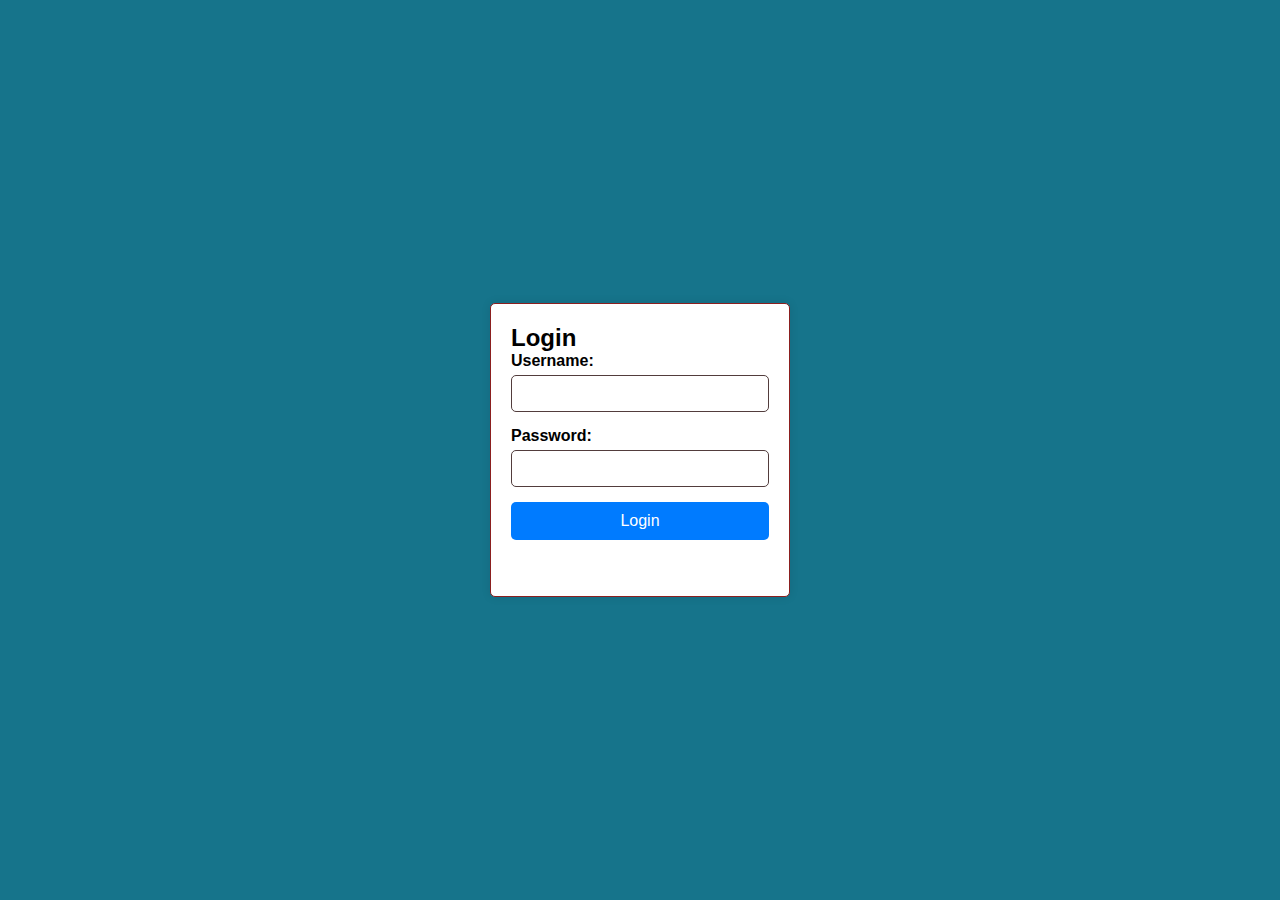
<file: index.html>
<!DOCTYPE html>
<html lang="en">
<head>
    <meta charset="UTF-8">
    <meta name="viewport" content="width=device-width, initial-scale=1.0">
    <title>Login Page</title>
    <link rel="stylesheet" href="style.css">
    <!-- <script src="https://code.jquery.com/jquery-3.5.1.min.js"></script> -->
</head>
<body>
    <div class="login-container" id="loginContainer">
        <h2>Login</h2>
        <form id="loginForm">
            <div class="form-group">
                <label for="username">Username:</label>
                <input type="text" id="username" name="username" required>
            </div>
            <div class="form-group">
                <label for="password">Password:</label>
                <input type="password" id="password" name="password" required>
            </div>
            <button type="submit">Login</button>
        </form>
        <br>
        <br>

        <p id="message"></p>
    </div>
    <br>
    <br>
    <br>
    <div class="content">
        <p id="namelist"></p>
      </div>
    
   <script src="script.js"></script>
</body>
</html>
</file>
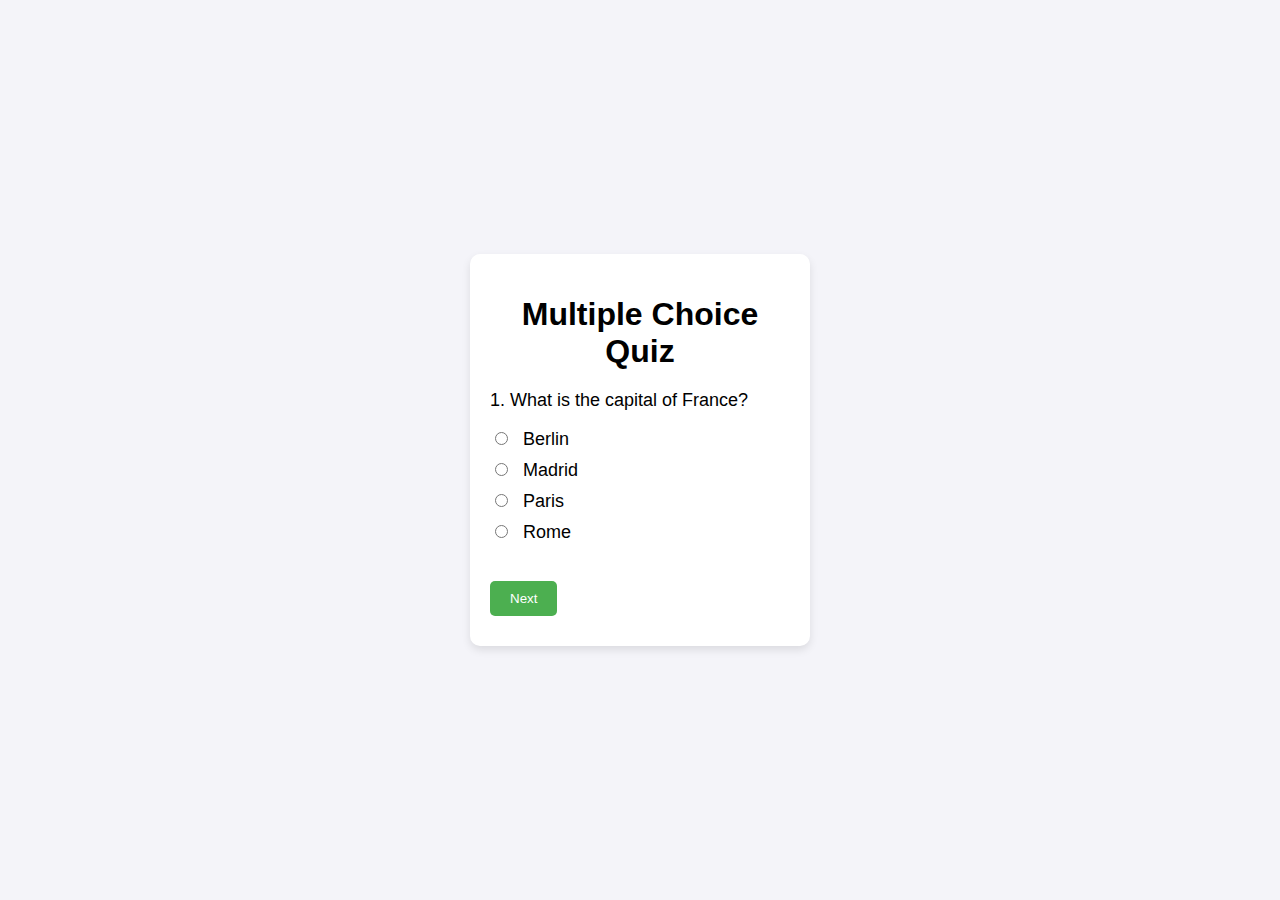
<file: msq question/index.html>
<!DOCTYPE html>
<html lang="en">
<head>
  <meta charset="UTF-8">
  <meta name="viewport" content="width=device-width, initial-scale=1.0">
  <title>Multiple Choice Quiz</title>
  <link rel="stylesheet" href="style.css">
 
</head>
<body>

<div class="quiz-container">
    <h1>Multiple Choice Quiz</h1>
  <div id="question1" class="question">
    <p>1. What is the capital of France?</p>
    <ul class="options">
      <li><input type="radio" name="q1" value="A" id="q1A"> <label for="q1A">Berlin</label></li>
      <li><input type="radio" name="q1" value="B" id="q1B"> <label for="q1B">Madrid</label></li>
      <li><input type="radio" name="q1" value="C" id="q1C"> <label for="q1C">Paris</label></li>
      <li><input type="radio" name="q1" value="D" id="q1D"> <label for="q1D">Rome</label></li>
    </ul>
    <button class="button" onclick="nextQuestion(1)">Next</button>
  </div>

  <div id="question2" class="question hidden">
    <p>2. Which language is primarily used for web development?</p>
    <ul class="options">
      <li><input type="radio" name="q2" value="A" id="q2A"> <label for="q2A">C++</label></li>
      <li><input type="radio" name="q2" value="B" id="q2B"> <label for="q2B">Java</label></li>
      <li><input type="radio" name="q2" value="C" id="q2C"> <label for="q2C">HTML</label></li>
      <li><input type="radio" name="q2" value="D" id="q2D"> <label for="q2D">Python</label></li>
    </ul>
    <button class="button" onclick="nextQuestion(2)">Next</button>
  </div>

  <div id="question3" class="question hidden">
    <p>3. What is the largest planet in our solar system?</p>
    <ul class="options">
      <li><input type="radio" name="q3" value="A" id="q3A"> <label for="q3A">Earth</label></li>
      <li><input type="radio" name="q3" value="B" id="q3B"> <label for="q3B">Jupiter</label></li>
      <li><input type="radio" name="q3" value="C" id="q3C"> <label for="q3C">Mars</label></li>
      <li><input type="radio" name="q3" value="D" id="q3D"> <label for="q3D">Saturn</label></li>
    </ul>
    <button class="button" onclick="nextQuestion(3)">Next</button>
  </div>

  <div id="question4" class="question hidden">
    <p>4. Which element has the chemical symbol 'O'?</p>
    <ul class="options">
      <li><input type="radio" name="q4" value="A" id="q4A"> <label for="q4A">Oxygen</label></li>
      <li><input type="radio" name="q4" value="B" id="q4B"> <label for="q4B">Gold</label></li>
      <li><input type="radio" name="q4" value="C" id="q4C"> <label for="q4C">Iron</label></li>
      <li><input type="radio" name="q4" value="D" id="q4D"> <label for="q4D">Copper</label></li>
    </ul>
    <button class="button" onclick="nextQuestion(4)">Next</button>
  </div>

  <div id="question5" class="question hidden">
    <p>5. Who wrote "To Kill a Mockingbird"?</p>
    <ul class="options">
      <li><input type="radio" name="q5" value="A" id="q5A"> <label for="q5A">Harper Lee</label></li>
      <li><input type="radio" name="q5" value="B" id="q5B"> <label for="q5B">J.K. Rowling</label></li>
      <li><input type="radio" name="q5" value="C" id="q5C"> <label for="q5C">Mark Twain</label></li>
      <li><input type="radio" name="q5" value="D" id="q5D"> <label for="q5D">Ernest Hemingway</label></li>
    </ul>
    <button class="button" onclick="submitQuiz(5)">Submit</button>
  </div>

  <div id="result" class="result hidden"></div>
</div>
<script src="script.js"></script>

</body>
</html>
</file>
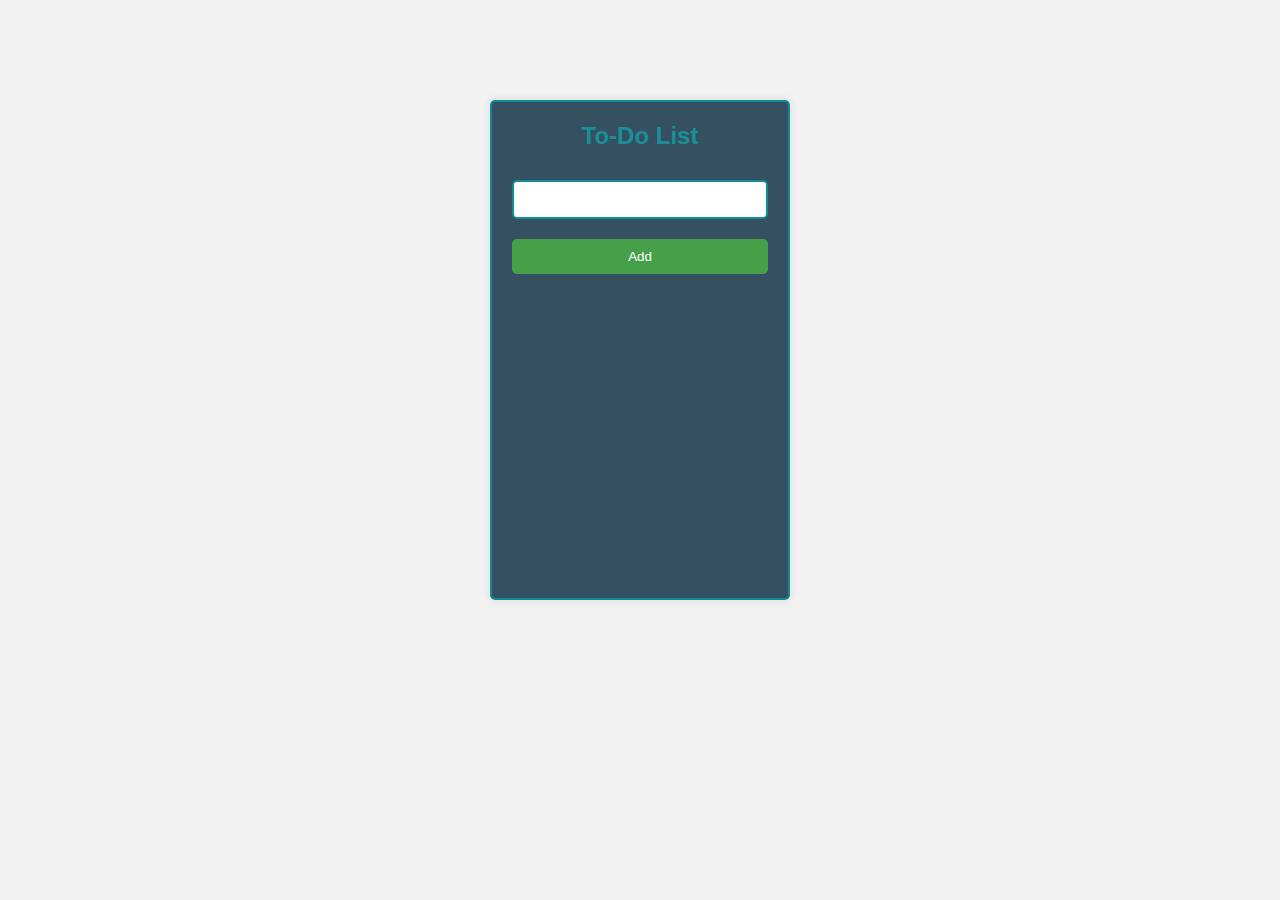
<file: ToDoList/index.html>
<!DOCTYPE html>
<html lang="en">
<head>
    <meta charset="UTF-8">
    <meta name="viewport" content="width=device-width, initial-scale=1.0">
    <title>To-Do List</title>
   <link rel="stylesheet" href="style.css">
</head>
<body>
   
    <div class="content">
        <h2>To-Do List</h2>
        <form id="todoForm">
            <input type="text" id="newItem" placeholder="">
            <button type="button" id="addButton">Add</button>
        </form>
        <ul id="todoItems"></ul>
    </div>
       
           
      
   
  <script src="script.js"></script>
</body>
</html>
</file>
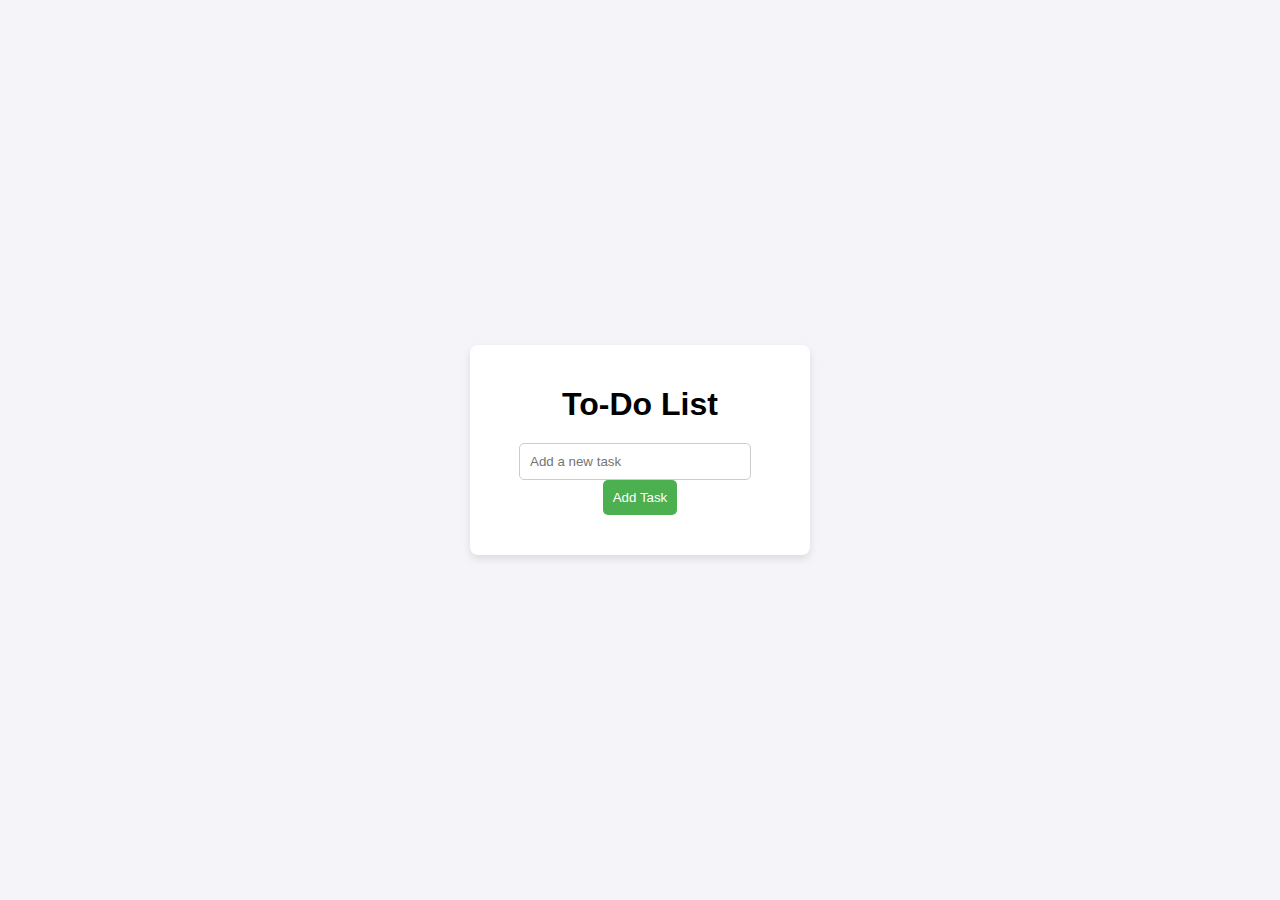
<file: Todolist2/index.html>
<!DOCTYPE html>
<html lang="en">
<head>
    <meta charset="UTF-8">
    <meta name="viewport" content="width=device-width, initial-scale=1.0">
    <title>To-Do List</title>
    <link rel="stylesheet" href="style.css">
</head>
<body>
    <div class="todo-container">
    <form action="Don"></form>
        <h1>To-Do List</h1>
        <input type="text" id="todo-input" placeholder="Add a new task">
        <button id="add-btn">Add Task</button>

        <ul id="todo-list"></ul>
    </div>
    </form>
    <script src="script.js"></script>
</body>
</html>
</file>
<file: style.css>
/* CSS Document */
* {
    box-sizing: border-box;
    margin: 0;
    padding: 0;
}
body {
    font-family: Arial, sans-serif;
    background-color: #16748b;
    display: flex;
    justify-content: center;
    align-items: center;
    height: 100vh;
    margin: 0;
}
.login-container {
    width: 300px;
    padding: 20px;
    background-color: #fff;
    border: 1px solid #8b1f1f;
    border-radius: 5px;
    box-shadow: 0 0 10px rgba(0, 0, 0, 0.1);
}
.form-group {
    margin-bottom: 15px;
}
label {
    display: block;
    margin-bottom: 5px;
    font-weight: bold;
}
input {
    width: 100%;
    padding: 10px;
    border-radius: 5px;
    border: 1px solid #523d3d;
    box-sizing: border-box;
}
button {
    width: 100%;
    padding: 10px;
    background-color: #007bff;
    color: #fff;
    border: none;
    border-radius: 5px;
    cursor: pointer;
    font-size: 16px;
}
button:hover {
    background-color: #0056b3;
}
</file>
<file: msq question/style.css>
body {
  font-family: Arial, sans-serif;
  background-color: #f4f4f9;
  display: flex;
  justify-content: center;
  align-items: center;
  height: 100vh;
  margin: 0;
}

.quiz-container {
  background: white;
  padding: 20px;
  border-radius: 10px;
  box-shadow: 0 4px 8px rgba(0, 0, 0, 0.1);
  width: 300px;
}

.question {
  font-size: 18px;
  margin-bottom: 10px;
}

.options {
  list-style-type: none;
  padding: 0;
}

.options li {
  margin: 10px 0;
}

.options input {
  margin-right: 10px;
}

.button {
  background-color: #4CAF50;
  color: white;
  border: none;
  padding: 10px 20px;
  text-align: center;
  display: inline-block;
  border-radius: 5px;
  cursor: pointer;
  margin-top: 20px;
}

.button:disabled {
  background-color: #ccc;
  cursor: not-allowed;
}

.hidden {
  display: none;
}

.result {
  font-size: 18px;
  margin-top: 20px;
  color: #4CAF50;
}
.quiz-container h1 {
  text-align: center;
  margin-bottom: 20px;
}
</file>
<file: ToDoList/style.css>
*  {
    margin: 0;
    padding: 0;
    box-sizing: border-box;
}

body {
    font-family: Arial, sans-serif;
    background-color: #f2f2f2;
    display: flex;
    justify-content: center;
    height: 100vh;
    margin: 0;

}

.content {
    background-color: #fff;
    padding: 20px;
    border-radius: 5px;
    box-shadow: 0 0 10px rgba(0, 0, 0, 0.1);
    width: 300px;
    margin-top: 20px; 
    box-sizing: border-box;
    margin-top: 100px;
    margin-bottom: 300px;
    border: 2px solid #0f8d96;
    background-color: rgb(53, 81, 97);

}

.content h2 {
    margin-bottom: 20px;
    text-align: center;
    color: #1a8f97;


}
.content input[type="text"] {
    width: 100%;
    padding: 10px;
    margin: 10px 0;
    border: 2px solid #0f8d96;
    border-radius: 5px;
    box-sizing: border-box;
}
.content button {
    width: 100%;
    padding: 10px;
    margin: 10px 0;
    border: none;
    border-radius: 5px;
    background-color: #45a049;
    color: white;
    cursor: pointer;
}
.content button:hover {
    background-color: #3e8e41;
}

.content li {
    padding: 10px;
    border: 1px solid #ddd;
    border-radius: 5px;
    margin-bottom: 5px;
    display: flex;
    justify-content: space-between;
    align-items: center;
}
.content li button {
    padding: 5px 10px;
    background-color: #f44336;
    color: white;
    border: none;
    border-radius: 5px;
    cursor: pointer;
}
.content li button:hover {
    background-color: #d32f2f;
}
.id ul {
    list-style-type: none;
    padding: 0;
}
.todo form {
    display: flex;
}
</file>
<file: Todolist2/style.css>
body {
    font-family: Arial, sans-serif;
    background-color: #f4f4f9;
    display: flex;
    justify-content: center;
    align-items: center;
    height: 100vh;
    margin: 0;
  
}

.todo-container {
    background-color: white;
    padding: 20px;
    border-radius: 8px;
    box-shadow: 0 4px 8px rgba(0, 0, 0, 0.1);
    width: 300px;
    text-align: center;
    position: static;
    overflow: hidden;
    
    
}

h1 {
    margin-bottom: 20px;
}

#todo-input {
    width: 70%;
    padding: 10px;
    margin-right: 10px;
    border-radius: 5px;
    border: 1px solid #ccc;
    
}

#add-btn {
    padding: 10px;
    border-radius: 5px;
    border: none;
    background-color: #4CAF50;
    color: white;
    cursor: pointer;
}

#add-btn:hover {
    background-color: #45a049;
}

ul {
    list-style-type: none;
    padding: 0;
    margin-top: 20px;
}

li {
    background-color: #f9f9f9;
    padding: 10px;
    margin-bottom: 10px;
    border-radius: 5px;
    display: flex;
    justify-content: space-between;
    align-items: center;
}

li button {
    background-color: #f44336;
    color: white;
    border: none;
    padding: 5px;
    border-radius: 5px;
    cursor: pointer;
}

li button:hover {
    background-color: #d32f2f;
}
</file>
